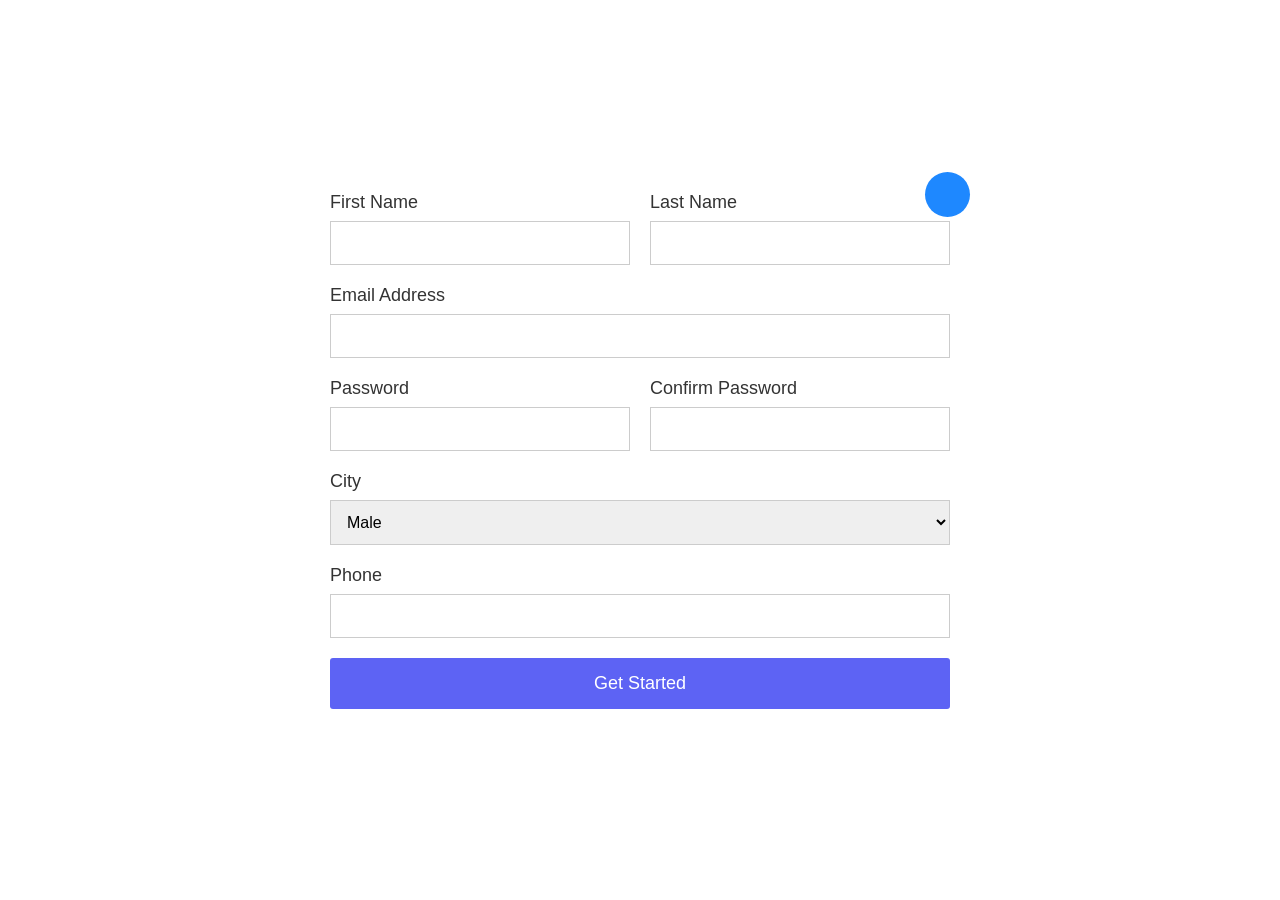
<file: about.html>
<!DOCTYPE html>
<html lang="en">
<head>
    <meta charset="UTF-8">
    <meta name="viewport" content="width=device-width, initial-scale=1.0">
    <title>Document</title>
</head>
<body>
    <div class="container">

    <div class="close-btn">
        <i class="fa-solid fa-xmark"></i>
    </div>
    <form>

        <div class="row">
            <div class="input-box">
                <label>First Name</label>
                <input type="text">
            </div>

            <div class="input-box">
                <label>Last Name</label>
                <input type="text">
            </div>
        </div>

        <div class="input-box full">
            <label>Email Address</label>
            <input type="email">
        </div>

        <div class="row">
            <div class="input-box">
                <label>Password</label>
                <input type="password">
            </div>

            <div class="input-box">
                <label>Confirm Password</label>
                <input type="password">
            </div>
        </div>

        <div class="input-box full">
            <label>City</label>
            <select>
                <option>Male</option>
                <option>Female</option>
            </select>
        </div>

        <div class="input-box full">
            <label>Phone</label>
            <input type="tel">
        </div>

        <button>Get Started</button>

    </form>

</div>
<style>
    *{
    margin:0;
    padding:0;
    box-sizing:border-box;
    font-family:Arial, Helvetica, sans-serif;
}

body{
    background:white;
    display:flex;
    justify-content:center;
    align-items:center;
    height:100vh;
}

.container{
    width:700px;
    background:#fff;
    padding:40px;
    border-radius:8px;
    position:relative;
}

.close-btn{
    position:absolute;
    top:20px;
    right:20px;
    width:45px;
    height:45px;
    background:#1e88ff;
    color:#fff;
    border-radius:50%;
    display:flex;
    justify-content:center;
    align-items:center;
    font-size:22px;
    cursor:pointer;
}

.row{
    display:flex;
    gap:20px;
    margin-bottom:20px;
}

.input-box{
    flex:1;
    display:flex;
    flex-direction:column;
}

.full{
    margin-bottom:20px;
}

label{
    margin-bottom:8px;
    font-size:18px;
    color:#333;
}

input,
select{
    width:100%;
    padding:12px;
    border:1px solid #ccc;
    outline:none;
    font-size:16px;
}

input:focus,
select:focus{
    border-color:#1e88ff;
}

button{
    width:100%;
    padding:15px;
    border:none;
    background:#5d63f4;
    color:#fff;
    font-size:18px;
    cursor:pointer;
    border-radius:3px;
}

button:hover{
    background:#4d52d9;
}

</style>
    
</body>
</html>
</file>
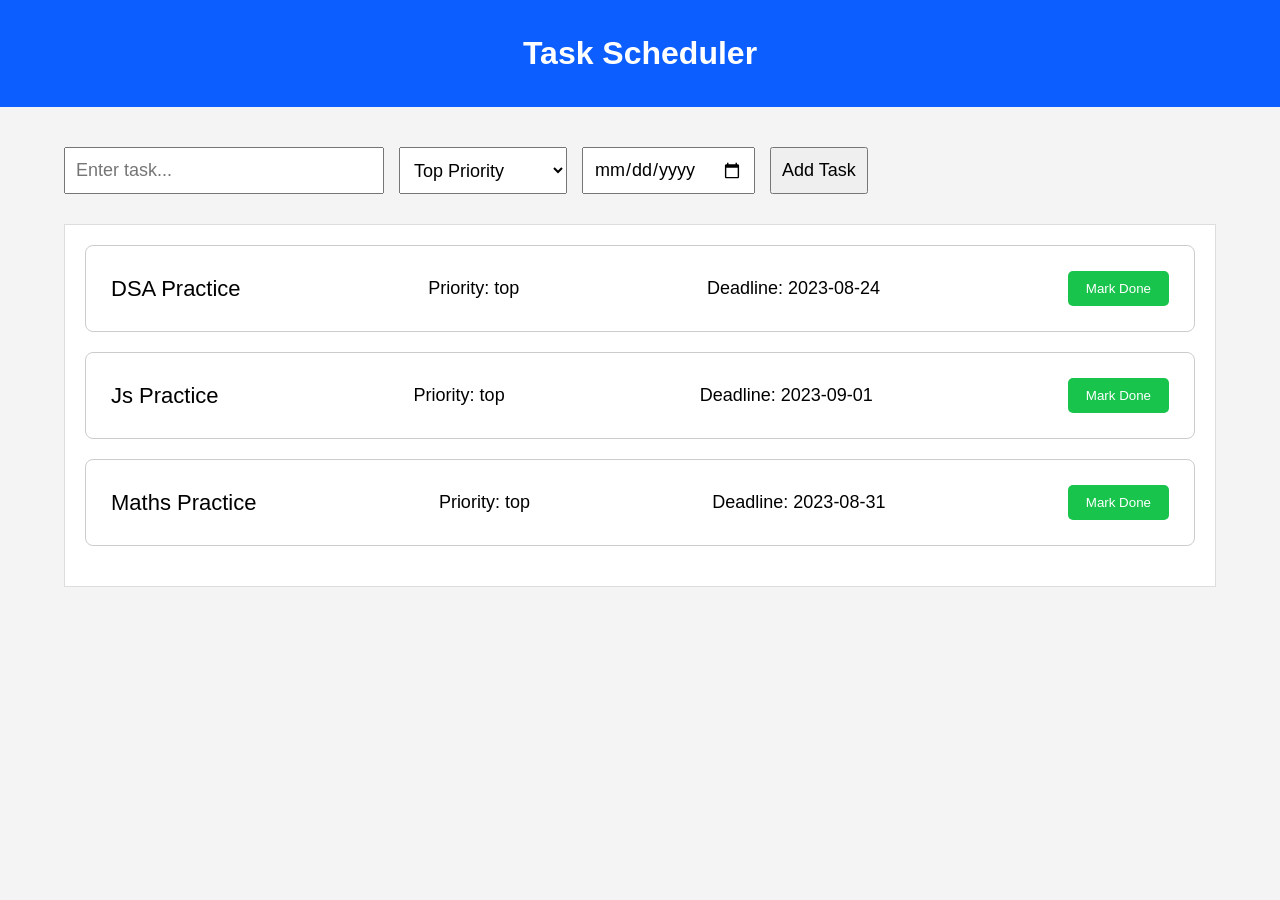
<file: thanks.html>
<!DOCTYPE html>
<html lang="en">
<head>
    <meta charset="UTF-8">
    <meta name="viewport" content="width=, initial-scale=1.0">
    <title>Document</title>
</head>
<body>
    <h1>Task Scheduler</h1>
    <div class="container">

    <div class="form">

        <input type="text" placeholder="Enter task...">

        <select>
            <option>Top Priority</option>
            <option>Medium Priority</option>
            <option>Low Priority</option>
        </select>

        <input type="date">

        <button>Add Task</button>

    </div>

    <div class="tasks">

        <div class="task">
            <h3>DSA Practice</h3>

            <p>Priority: top</p>

            <p>Deadline: 2023-08-24</p>

            <button class="done">Mark Done</button>
        </div>

        <div class="task">
            <h3>Js Practice</h3>

            <p>Priority: top</p>

            <p>Deadline: 2023-09-01</p>

            <button class="done">Mark Done</button>
        </div>

        <div class="task">
            <h3>Maths Practice</h3>

            <p>Priority: top</p>

            <p>Deadline: 2023-08-31</p>

            <button class="done">Mark Done</button>
        </div>

    </div>

</div>
<style>
    *{
    margin:0;
    padding:0;
    box-sizing:border-box;
    font-family:Arial, Helvetica, sans-serif;
}

body{
    background:#f4f4f4;
}

h1{
    background:#0d5eff;
    color:white;
    text-align:center;
    padding:35px;
}



.container{
    width:90%;
    margin:40px auto;
}

.form{
    display:flex;
    gap:15px;
    margin-bottom:30px;
}

.form input,
.form select,
.form button{
    padding:10px;
    font-size:18px;
}

.form input[type="text"]{
    width:320px;
}

.tasks{
    border:1px solid #ddd;
    background:white;
    padding:20px;
}

.task{
    display:flex;
    justify-content:space-between;
    align-items:center;
    border:1px solid #ccc;
    border-radius:8px;
    padding:25px;
    margin-bottom:20px;
}

.task h3{
    font-size:22px;
    font-weight:normal;
}

.task p{
    font-size:18px;
}

.done{
    background:#18c44c;
    color:white;
    border:none;
    padding:10px 18px;
    border-radius:5px;
    cursor:pointer;
}

.done:hover{
    background:#0ea73d;
}
</style>
</body>
</html>
</file>
